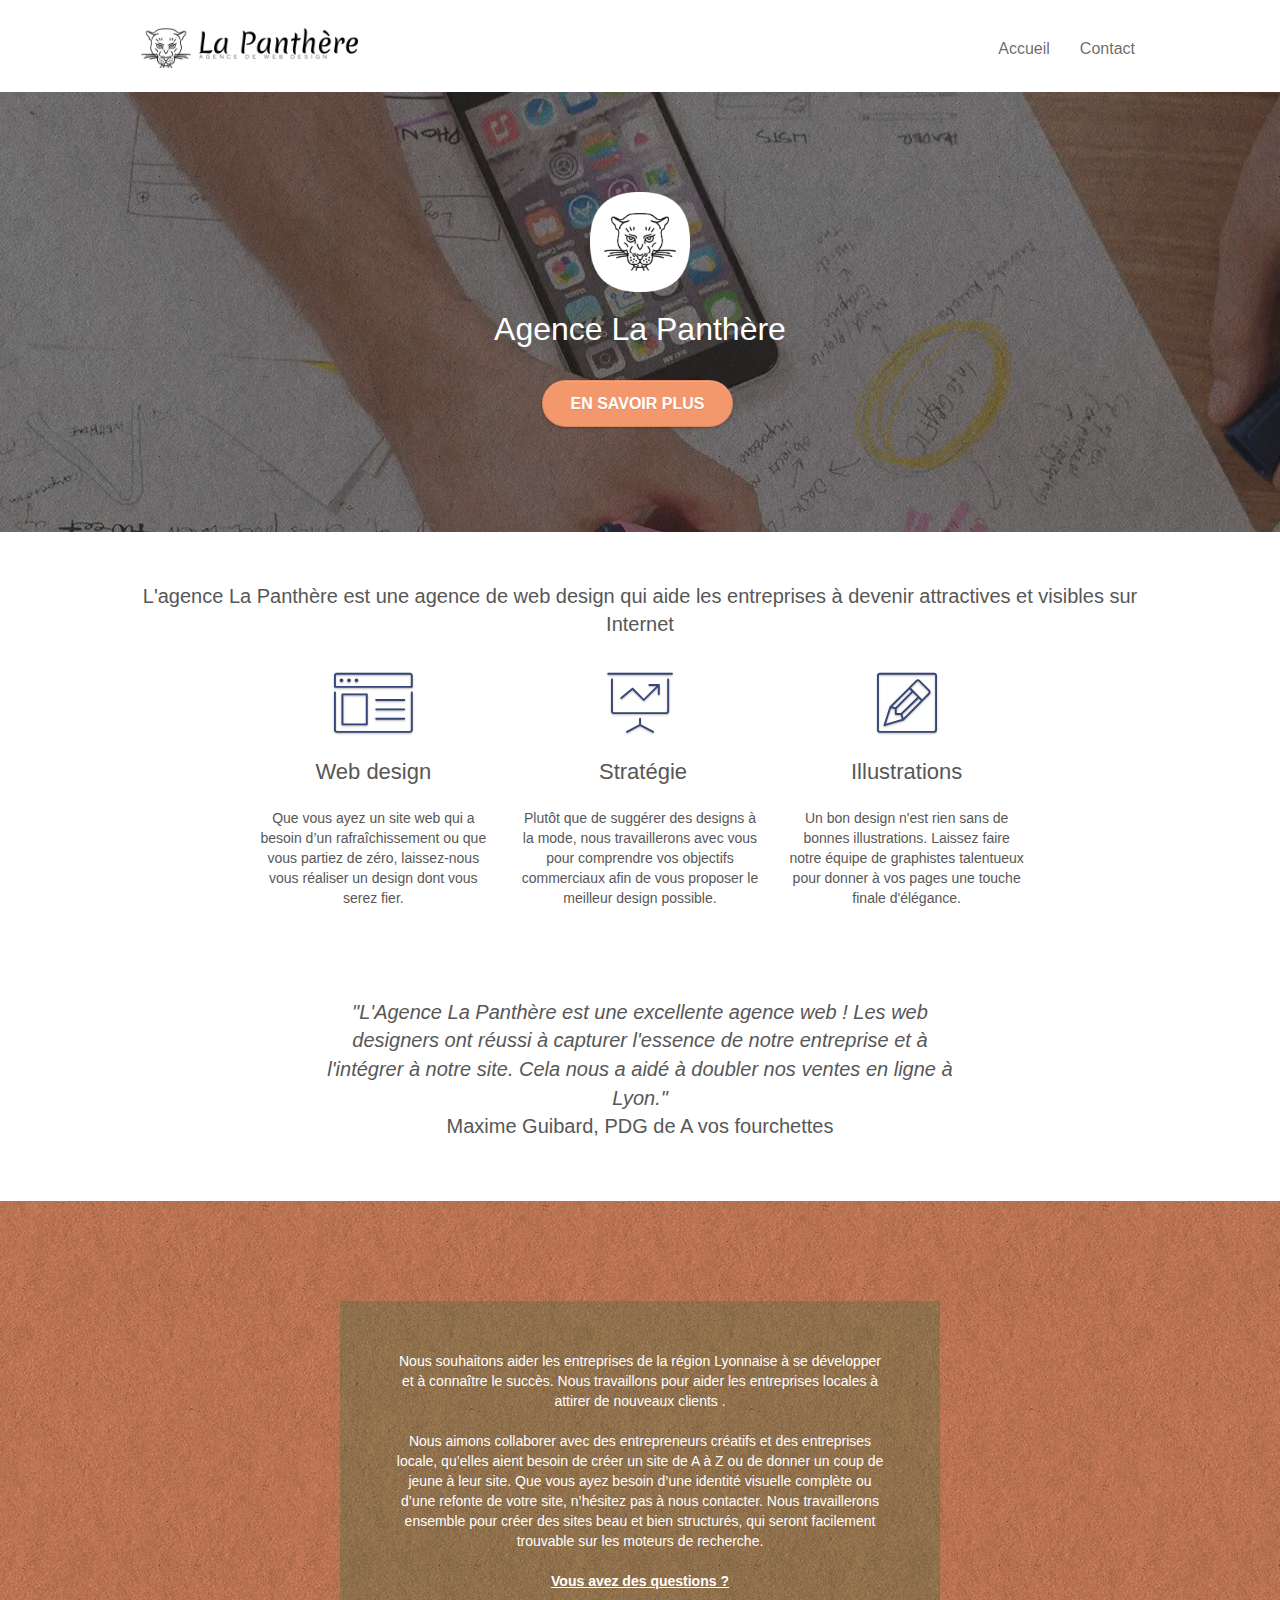
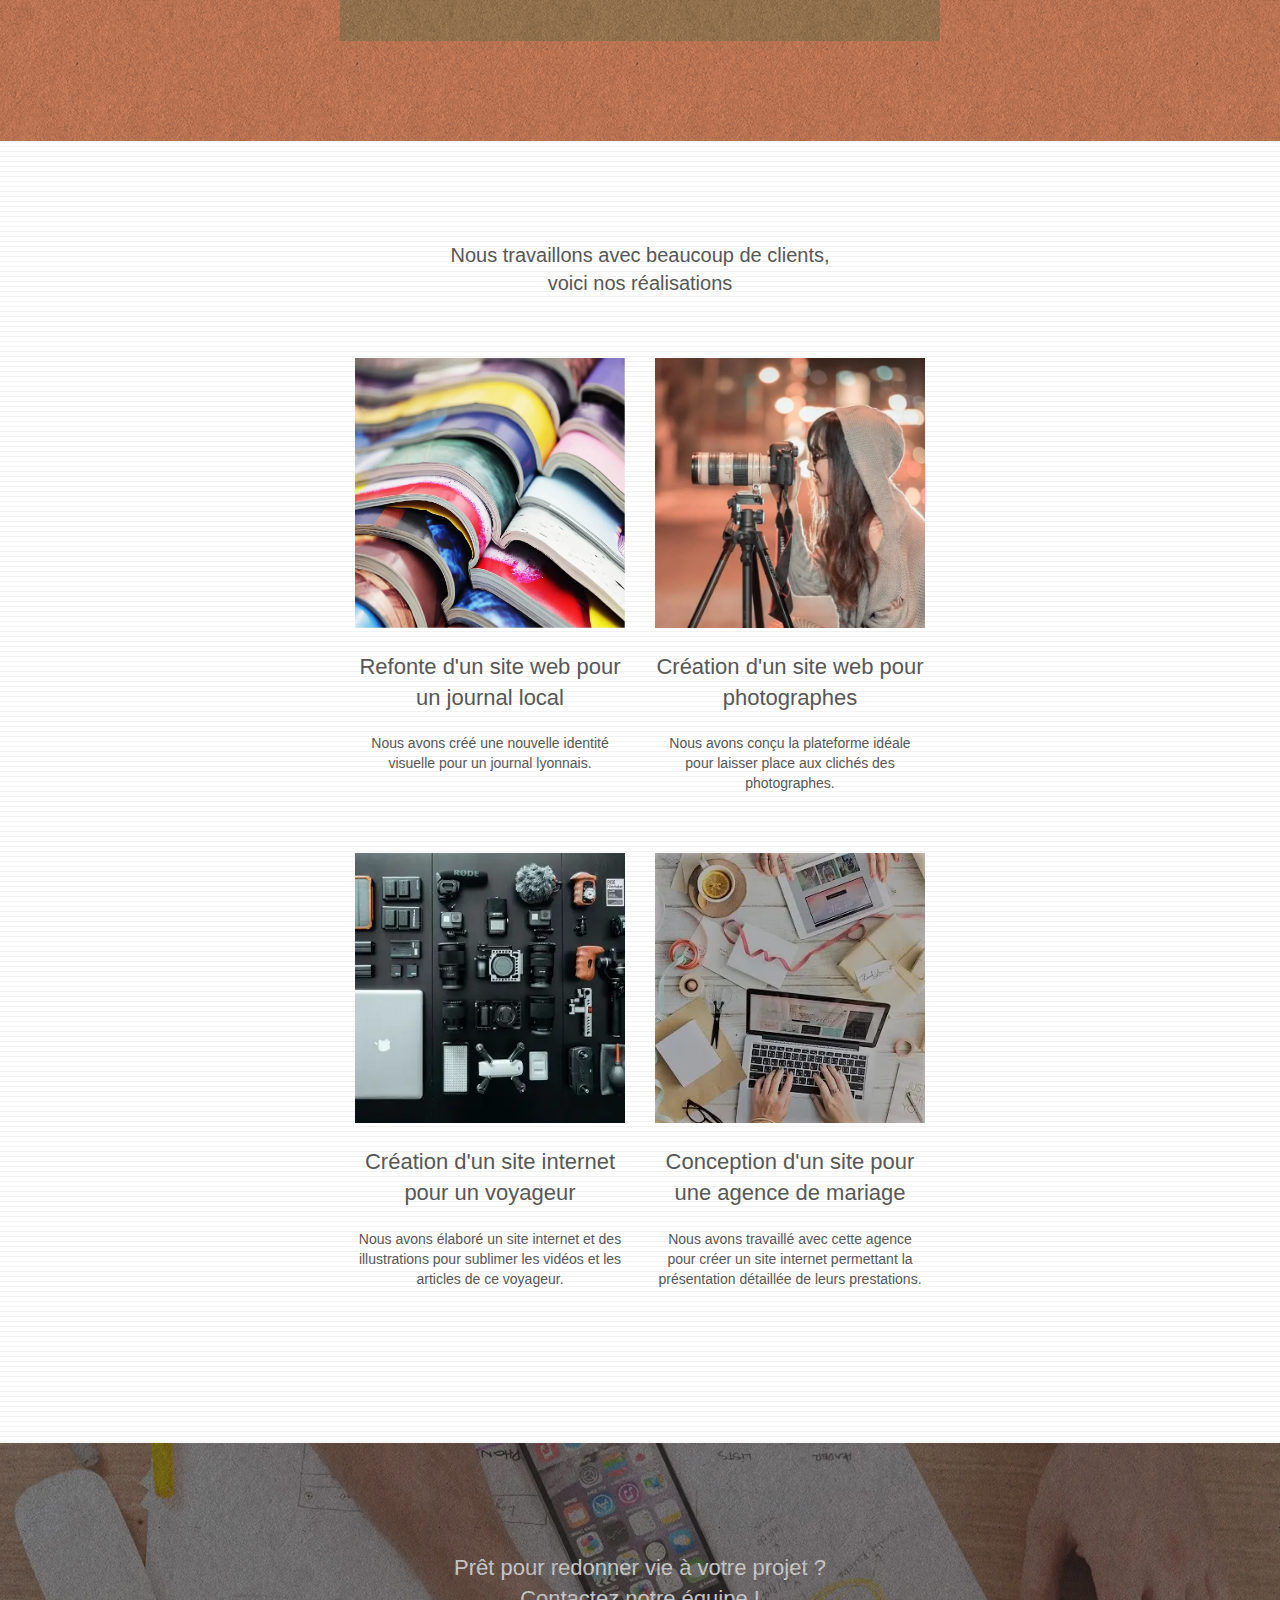
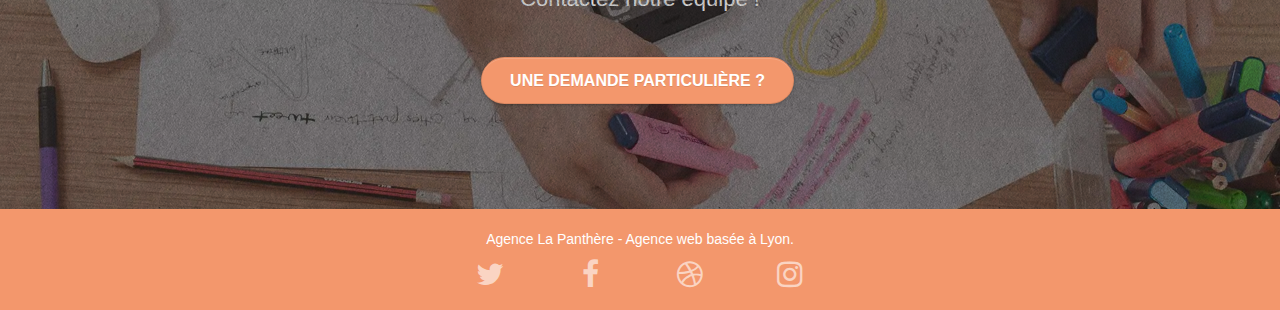
<file: index.html>
<!doctype html>
<html lang="fr">
<head>
    <meta charset="utf-8">
    <meta name="description" content="L'agence de web design La Panthère aide les entreprises à devenir attractives et visibles sur Internet">
    <meta name="viewport" content="width=device-width, initial-scale=1.0, viewport-fit=cover">
    <meta name="theme-color" content="#F3976C">
	<link rel="shortcut icon" type="image/webp" href="favicon.jpg">
    
	<link rel="stylesheet" type="text/css" href="./css/bootstrap.css">
	<link rel="stylesheet" type="text/css" href="style.css">
	<link rel="stylesheet" type="text/css" href="./css/font-awesome.css">
	<link rel="stylesheet" type="text/css" href="./css/et-line.css">
	
    
	<script src="./js/jquery-2.1.0.js"></script>
	<script src="./js/bootstrap.js"></script>
	<script src="./js/blocs.js"></script>
	<script src="./js/jquery.touchSwipe.js" defer></script>
	<script src="./js/gmaps.js"></script>

    <title>La Panthère | Agence web design</title>

    
<!-- Analytics -->
 
<!-- Analytics END -->
    
</head>
<body>
<!-- Principal conteneur -->
<div class="page-container">
    
<!-- bloc-0 -->
<div class="bloc bgc-white l-bloc " id="bloc-0">
	<div class="container bloc-sm">


		<nav class="navbar row">
			<div class="navbar-header">
				<a class="navbar-brand" href="index.html"><img src="img/agence-la-panthere-monochrome.webp" alt="logo agence la panthère" height="40" /></a>
				<button id="nav-toggle" type="button" class="ui-navbar-toggle navbar-toggle" data-toggle="collapse" data-target=".navbar-1">
					<span class="sr-only">Toggle navigation</span><span class="icon-bar"></span><span class="icon-bar"></span><span class="icon-bar"></span>
				</button>
			</div>
			<div class="collapse navbar-collapse navbar-1 special-dropdown-nav">
				<ul class="site-navigation nav navbar-nav">
					<li>
						<a href="index.html">Accueil</a>
					</li>
					<li>
					</li>
					<li>
						<a href="contact.html">Contact</a>
					</li>
				</ul>
			</div>
		</nav>
	</div>
</div>
<!-- bloc-0 END -->

<!-- bloc-1-presentation -->
<div class="bloc bgc-dark-slate-blue bg-banniere d-bloc bg-t-edge bloc-bg-texture texture-paper b-parallax" id="bloc-1-hero">
	<div class="container bloc-lg">
		<div class="row tight-width-whitespace">
			<div class="col-sm-12">
				<img src="img/logo.webp" class="center-block image-resize-mode" width="100" alt="logo la panthère" />
				<h1 class="text-center hero-bloc-text tc-white ">
					Agence La Panthère
				</h1>
				<div class="text-center">
					<a href="contact.html" class="btn btn-lg btn-clean btn-rd cta-hero btn-atomic-tangerine" id="cta-hero">En savoir plus</a>
				</div>
			</div>
		</div>
	</div>
</div>
<!-- bloc-1-presentation END -->

<!-- bloc-2-services -->
<div class="bloc bgc-white l-bloc" id="bloc-2-services">
	<div class="container bloc-md">
		<div class="row">
			<div class="col-sm-12 text-center">
				<p class="p-big">L'agence La Panthère est une agence de web design qui aide les entreprises à devenir attractives et visibles sur Internet</p>
			</div>
		</div>
		<div class="row voffset-lg med-width-whitespace">
			<div class="col-sm-4">
				<div class="text-center">
					<span class="et-icon-browser sm-shadow icon-dark-slate-blue icons icon-lg"></span>
				</div>
				<h2 class="mg-md text-center">
					Web design
				</h2>
				<p class="text-center ">
					Que vous ayez un site web qui a besoin d&rsquo;un rafraîchissement ou que vous partiez de zéro, laissez-nous vous réaliser un design dont vous serez fier.
				</p>
			</div>
			<div class="col-sm-4">
				<div class="text-center">
					<span class="et-icon-presentation sm-shadow icon-dark-slate-blue icons icon-lg"></span>
				</div>
				<h2 class="mg-md text-center">
					&nbsp;Stratégie
				</h2>
				<p class="text-center ">
					Plutôt que de suggérer des designs à la mode, nous travaillerons avec vous pour comprendre vos objectifs commerciaux afin de vous proposer le meilleur design possible.<br>
				</p>
			</div>
			<div class="col-sm-4">
				<div class="text-center">
					<span class="et-icon-edit sm-shadow icon-dark-slate-blue icons icon-lg"></span>
				</div>
				<h2 class="mg-md text-center">
					Illustrations
				</h2>
				<p class="text-center ">
					Un bon design n'est rien sans de bonnes illustrations. Laissez faire notre équipe de graphistes talentueux pour donner à vos pages une touche finale d'élégance.
				</p>
			</div>
		</div>
		<div class="row voffset-lg voffset">
			<div class="col-xs-12 col-md-8 col-md-offset-2 text-center">
				<p class="p-big"><i>"L'Agence La Panthère est une excellente agence web ! Les web designers ont réussi à capturer l'essence de notre entreprise et à l'intégrer à notre site. Cela nous a aidé à doubler nos ventes en ligne à Lyon."</i><br/>Maxime Guibard, PDG de A vos fourchettes</p>

			</div>
		</div>
	</div>
</div>
<!-- bloc-2-services END -->

<!-- bloc-3-what-i-do -->
<div class="bloc tc-white bgc-atomic-tangerine bg-presentation d-bloc bloc-bg-texture texture-paper b-parallax" id="bloc-3-what-i-do">
	<div class="container bloc-lg">
		<div class="row tight-width-whitespace black-background">
			<div class="col-sm-12">
				<p class="mg-md text-center tc-white">
					Nous souhaitons aider les entreprises de la région Lyonnaise à se développer et à connaître le succès. Nous travaillons pour aider les entreprises locales à attirer de nouveaux clients .<br>
				</p>
				<p class="text-center white">
					Nous aimons collaborer avec des entrepreneurs créatifs et des entreprises locale, qu’elles aient besoin de créer un site de A à Z ou de donner un coup de jeune à leur site. Que vous ayez besoin d’une identité visuelle complète ou d’une refonte de votre site, n’hésitez pas à nous contacter. Nous travaillerons ensemble pour créer des sites beau et bien structurés, qui seront facilement trouvable sur les moteurs de recherche. <br><br><a class="ltc-white bold-link" href="contact.html">Vous avez des questions ?</a><br>
				</p>
			</div>
		</div>
	</div>
</div>
<!-- bloc-3-what-i-do END -->

<!-- bloc-4-portfolio -->
<div class="bloc bgc-white bg-lines-h2-bg bg-repeat l-bloc" id="bloc-4-portfolio">
	<div class="container bloc-lg">
		<div class="row">
			<div class="col-sm-12 text-center">
				<p class="p-big">Nous travaillons avec beaucoup de clients,<br>voici nos réalisations</p>
			</div>
		</div>
		<div class="row tight-width-whitespace portfolio-row">
			<div class="col-sm-6">
				<a href="#" data-lightbox="img/1.jpg" data-gallery-id="gallery-1" data-caption="Refonte d'un site web pour un journal local" data-frame="snapshot-lb"><img src="img/1-2.webp" alt="refonte site web journal" class="img-responsive portfolio-thumb" /></a>
				<h2 class="mg-md text-center">
					Refonte d'un site web pour un journal local
				</h2>
				<p class="text-center">
					Nous avons créé une nouvelle identité visuelle pour un journal lyonnais.
				</p>
			</div>
			<div class="col-sm-6">
				<a href="#" data-lightbox="img/2.jpg" data-gallery-id="gallery-1" data-caption="Création d'un site web pour photographes" data-frame="snapshot-lb"><img src="img/2-2.webp" class="img-responsive portfolio-thumb" alt="Création d'un site web pour photographes" /></a>
				<h2 class="mg-md text-center">
					Création d'un site web pour photographes
				</h2>
				<p class="text-center">
					Nous avons conçu la plateforme idéale pour laisser place aux clichés des photographes.
				</p>
			</div>
		</div>
		<div class="row tight-width-whitespace portfolio-row">
			<div class="col-sm-6">
				<a href="#" data-lightbox="img/3.bmp" data-gallery-id="gallery-1" data-caption="Création d'un site internet pour un voyageur" data-frame="snapshot-lb"><img src="img/3.webp" class="img-responsive portfolio-thumb" alt="Création d'un site web pour voyageur"/></a>
				<h2 class="mg-md text-center">
					Création d'un site internet pour un voyageur
				</h2>
				<p class="text-center">
					Nous avons élaboré un site internet et des illustrations pour sublimer les vidéos et les articles de ce voyageur.
				</p>
			</div>
			<div class="col-sm-6">
				<a href="#" data-lightbox="img/4.bmp" data-gallery-id="gallery-1" data-caption="Conception d'un site pour une agence de mariage" data-frame="snapshot-lb"><img src="img/4.webp" class="img-responsive portfolio-thumb" alt="Création d'un site web pour agence de mariage" /></a>
				<h2 class="mg-md text-center">
					Conception d'un site pour une agence de mariage
				</h2>
				<p class="text-center">
					Nous avons travaillé avec cette agence pour créer un site internet permettant la présentation détaillée de leurs prestations.
				</p>
			</div>
		</div>
	</div>
</div>
<!-- bloc-4-portfolio END -->

<!-- bloc-5-cta -->
<div class="bloc bgc-dark-slate-blue bg-banniere d-bloc bloc-bg-texture texture-paper" id="bloc-5-cta">
	<div class="container bloc-lg">
		<div class="row">
			<h2 class="mg-md text-center tc-white">
				Prêt pour redonner vie à votre projet ?<br>Contactez notre équipe !
			</h2>
			<div class="col-sm-12 text-center">
				<a href="contact.html" class="btn btn-atomic-tangerine btn-clean btn-rd btn-lg cta-hero">Une demande particulière ?</a>
			</div>
		</div>
	</div>
</div>
<!-- bloc-5-cta END -->

<!-- Footer - bloc-8 -->
<div class="bloc bgc-atomic-tangerine d-bloc" id="bloc-8">
	<div class="container bloc-sm">
		<div class="row">
			<div class="col-sm-12">
				<p class="text-center white">
					Agence La Panthère - Agence web basée à Lyon.<br>
				</p>
				<div class="row row-no-gutters social">
					<div class="col-sm-3">
						<div class="text-center">
							<a class="social" href="https://twitter.com/?lang=fr"><span class="fa fa-twitter icon-md"></span></a>
						</div>
					</div>
					<div class="col-sm-3">
						<div class="text-center">
							<a class="social" href="https://fr-fr.facebook.com/"><span class="fa fa-facebook icon-md"></span></a>
						</div>
					</div>
					<div class="col-sm-3">
						<div class="text-center">
							<a class="social" href="https://dribbble.com/"><span class="fa fa-dribbble icon-md"></span></a>
						</div>
					</div>
					<div class="col-sm-3">
						<div class="text-center">
							<a class="social" href="https://www.instagram.com/?hl=fr"><span class="fa fa-instagram icon-md"></span></a>
						</div>
					</div>
				</div>
			</div>
		</div>
	</div>
</div>
<!-- Footer - bloc-8 END -->

</div>
<!-- Principal conteneur END -->
    

</body>
</html>
</file>
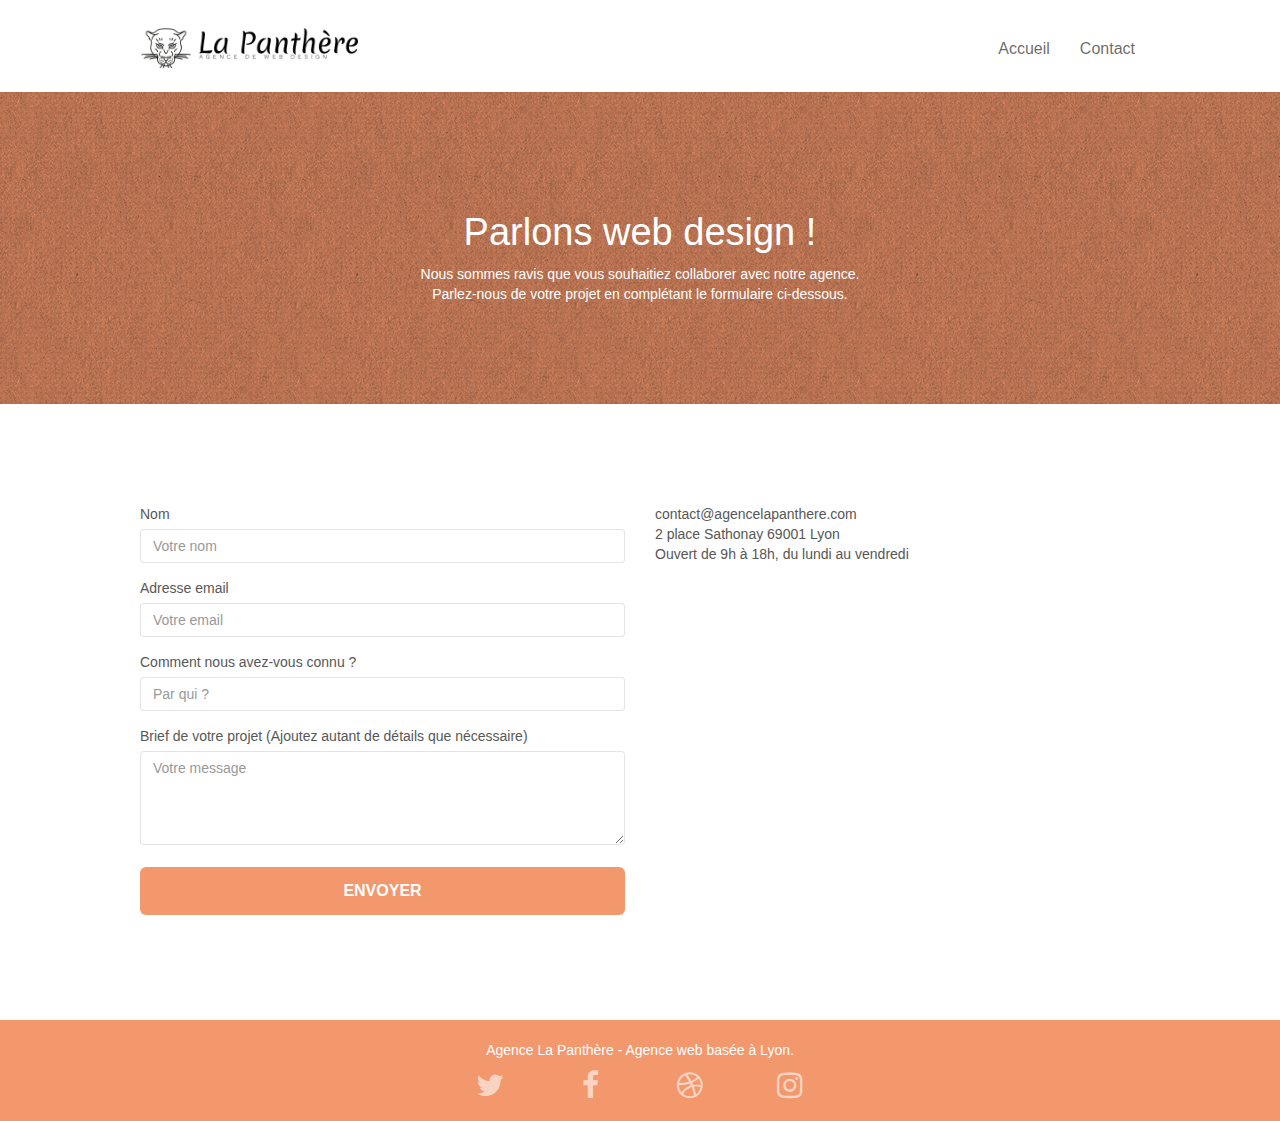
<file: contact.html>
<!doctype html>
<html lang="fr">
<head>
    <meta charset="utf-8">
    <meta name="description" content="Contactez l'agence de web design La Panthère et devenez plus visible dur Internet !">
    <meta name="viewport" content="width=device-width, initial-scale=1.0, viewport-fit=cover">
    <meta name="theme-color" content="#F3976C">
	<link rel="shortcut icon" type="image/webp" href="favicon.jpg">
    
	<link rel="stylesheet" type="text/css" href="./css/bootstrap.css">
	<link rel="stylesheet" type="text/css" href="style.css">
	<link rel="stylesheet" type="text/css" href="./css/font-awesome.css">
	<link rel="stylesheet" type="text/css" href="./css/et-line.css">
	
    
	<script src="./js/jquery-2.1.0.js"></script>
	<script src="./js/bootstrap.js"></script>
	<script src="./js/blocs.js"></script>
	<script src="./js/jqBootstrapValidation.js"></script>
	<script src="./js/formHandler.js"></script>
    <title>Contact | La Panthère</title>

    
<!-- Analytics -->
 
<!-- Analytics END -->
    
</head>
<body>
<!-- Principal conteneur -->
<div class="page-container">
    
<!-- bloc-0 -->
<div class="bloc bgc-white l-bloc " id="bloc-0">
	<div class="container bloc-sm">
		<nav class="navbar row">
			<div class="navbar-header">
				<a class="navbar-brand" href="index.html"><img src="img/agence-la-panthere-monochrome.webp" alt="logo la panthère" height="40" /></a>
				<button id="nav-toggle" type="button" class="ui-navbar-toggle navbar-toggle" data-toggle="collapse" data-target=".navbar-1">
					<span class="sr-only">Toggle navigation</span><span class="icon-bar"></span><span class="icon-bar"></span><span class="icon-bar"></span>
				</button>
			</div>
			<div class="collapse navbar-collapse navbar-1 special-dropdown-nav">
				<ul class="site-navigation nav navbar-nav">
					<li>
						<a href="index.html">Accueil</a>
					</li>
					<li>
						<a href="contact.html">Contact</a>
					</li>
				</ul>
			</div>
		</nav>
	</div>
</div>
<!-- bloc-0 END -->

<!-- bloc-6 -->
<div class="bloc bg-dots-bg bg-repeat bgc-atomic-tangerine d-bloc bloc-bg-texture texture-paper" id="bloc-6">
	<div class="container bloc-lg">
		<div class="row">
			<div class="col-sm-12">
				<h1 class="text-center hero-bloc-text tc-white">
					Parlons web design !
				</h1>
				<p class="text-center mg-lg tc-white tight-width-whitespace">
					Nous sommes ravis que vous souhaitiez collaborer avec notre agence.<br>
					Parlez-nous de votre projet en complétant le formulaire ci-dessous.
				</p>
			</div>
		</div>
	</div>
</div>
<!-- bloc-6 END -->

<!-- bloc-7 -->
<div class="bloc bgc-white l-bloc" id="bloc-7">
	<div class="container bloc-lg">
		<div class="row">
			<div class="col-sm-6">
				<form id="form_1" novalidate>
					<div class="form-group">
						<label for="name">
							Nom
						</label>
						<input id="name" name="name" class="form-control" placeholder="Votre nom" required aria-label="Votre nom"/>
					</div>
					<div class="form-group">
						<label for="email">
							Adresse email
						</label>
						<input id="email" name="email" class="form-control" type="email" placeholder="Votre email" required aria-label="Votre email"/>
					</div>
					<div class="form-group">
						<label for="renseignement">
							Comment nous avez-vous connu ?
						</label>
						<input id="renseignement" name="renseignement" class="form-control" type="text" placeholder="Par qui ?" required id="input_504" aria-label="par qui ?"/>
					</div>
					<div class="form-group">
						<label for="message">
							Brief de votre projet (Ajoutez autant de détails que nécessaire)<br>
						</label><textarea id="message" name="message" placeholder="Votre message" class="form-control" rows="4" cols="50" required aria-label="Votre message"></textarea>
					</div> 
					<button class="bloc-button btn btn-lg btn-block cta-hero btn-atomic-tangerine" type="submit" aria-label="Envoyer">
						Envoyer
					</button>
				</form>
			</div>
			<div class="col-sm-6">
				<p>
					contact@agencelapanthere.com<br>2 place Sathonay 69001 Lyon<br>Ouvert de 9h à 18h, du lundi au vendredi<br>
				</p>
			</div>
		</div>
	</div>
</div>
<!-- bloc-7 END -->

<!-- ScrollToTop Button -->
<a class="bloc-button btn btn-d scrollToTop" onclick="scrollToTarget('1')"><span class="fa fa-chevron-up"></span></a>
<!-- ScrollToTop Button END-->


<!-- Footer - bloc-8 -->
<div class="bloc bgc-atomic-tangerine d-bloc" id="bloc-8">
	<div class="container bloc-sm">
		<div class="row">
			<div class="col-sm-12">
				<p class="text-center white">
					Agence La Panthère - Agence web basée à Lyon.<br>
				</p>
				<div class="row row-no-gutters social">
					<div class="col-sm-3">
						<div class="text-center">
							<a class="social" href="https://twitter.com/?lang=fr"><span class="fa fa-twitter icon-md"></span></a>
						</div>
					</div>
					<div class="col-sm-3">
						<div class="text-center">
							<a class="social" href="https://fr-fr.facebook.com/"><span class="fa fa-facebook icon-md"></span></a>
						</div>
					</div>
					<div class="col-sm-3">
						<div class="text-center">
							<a class="social" href="https://dribbble.com/"><span class="fa fa-dribbble icon-md"></span></a>
						</div>
					</div>
					<div class="col-sm-3">
						<div class="text-center">
							<a class="social" href="https://www.instagram.com/?hl=fr"><span class="fa fa-instagram icon-md"></span></a>
						</div>
					</div>
				</div>
			</div>
		</div>
	</div>
</div>
<!-- Footer - bloc-8 END -->

</div>
<!-- Principal conteneur END -->
    

</body>
</html>
</file>
<file: style.css>
body {
    margin: 0;
    padding: 0;
    background: #FFF;
    overflow-x: hidden;
    -webkit-font-smoothing: antialiased;
    -moz-osx-font-smoothing: grayscale;
}

a,
button {
    transition: all .3s ease-in-out;
    outline: none!important;
}

a:hover {
    text-decoration: none;
    cursor: pointer;
}

#page-loading-blocs-notifaction {
    position: fixed;
    top: 0;
    bottom: 0;
    width: 100%;
    z-index: 100000;
    background: #FFFFFF url("img/pageload-spinner.gif") no-repeat center center;
}

.bloc {
    width: 100%;
    clear: both;
    background: 50% 50% no-repeat;
    padding: 0 50px;
    -webkit-background-size: cover;
    -moz-background-size: cover;
    -o-background-size: cover;
    background-size: cover;
    position: relative;
}

.bloc .container {
    padding-left: 0;
    padding-right: 0;
}

.bloc-lg {
    padding: 100px 50px;
}

.bloc-md {
    padding: 50px;
}

.bloc-sm {
    padding: 20px 50px;
}


.p-big {font-size: 20px;}

.bg-center,
.bg-l-edge,
.bg-r-edge,
.bg-t-edge,
.bg-b-edge,
.bg-tl-edge,
.bg-bl-edge,
.bg-tr-edge,
.bg-br-edge,
.bg-repeat {
    -webkit-background-size: auto!important;
    -moz-background-size: auto!important;
    -o-background-size: auto!important;
    background-size: auto!important;
}

.bg-repeat {
    background: repeat;
}

.bg-t-edge {
    background: top no-repeat;
}

.bloc-bg-texture::before {
    content: "";
    background-size: 2px 2px;
    position: absolute;
    top: 0;
    bottom: 0;
    left: 0;
    right: 0;
}

.texture-paper::before {
    background: url("img/texture-paper.webp");
    background-size: 280px 280px;
}

.b-parallax {
    background-attachment: fixed;
}

.d-bloc {
    color: rgba(255, 255, 255, .7);
}

.d-bloc button:hover {
    color: rgba(255, 255, 255, .9);
}

.d-bloc .icon-round,
.d-bloc .icon-square,
.d-bloc .icon-rounded,
.d-bloc .icon-semi-rounded-a,
.d-bloc .icon-semi-rounded-b {
    border-color: rgba(255, 255, 255, .9);
}

.d-bloc .divider-h span {
    border-color: rgba(255, 255, 255, .2);
}

.d-bloc .a-btn,
.d-bloc .navbar a,
.d-bloc .navbar-brand,
.d-bloc a .icon-sm,
.d-bloc a .icon-md,
.d-bloc a .icon-lg,
.d-bloc a .icon-xl,
.d-bloc h1 a,
.d-bloc h2 a,
.d-bloc h3 a,
.d-bloc h4 a,
.d-bloc h5 a,
.d-bloc h6 a,
.d-bloc p a {
    color: rgba(255, 255, 255, .6);
}

.d-bloc .a-btn:hover,
.d-bloc .navbar a:hover,
.d-bloc .navbar-brand:hover,
.d-bloc a:hover .icon-sm,
.d-bloc a:hover .icon-md,
.d-bloc a:hover .icon-lg,
.d-bloc a:hover .icon-xl,
.d-bloc h1 a:hover,
.d-bloc h2 a:hover,
.d-bloc h3 a:hover,
.d-bloc h4 a:hover,
.d-bloc h5 a:hover,
.d-bloc h6 a:hover,
.d-bloc p a:hover {
    color: rgba(255, 255, 255, 1);
}

.d-bloc .navbar-toggle .icon-bar {
    background: rgba(255, 255, 255, 1);
}

.d-bloc .btn-wire,
.d-bloc .btn-wire:hover {
    color: rgba(255, 255, 255, 1);
    border-color: rgba(255, 255, 255, 1);
}

.d-bloc .panel {
    color: rgba(0, 0, 0, .5);
}

.d-bloc .panel button:hover {
    color: rgba(0, 0, 0, .7);
}

.d-bloc .panel icon {
    border-color: rgba(0, 0, 0, .7);
}

.d-bloc .panel .divider-h span {
    border-color: rgba(0, 0, 0, .1);
}

.d-bloc .panel .a-btn {
    color: rgba(0, 0, 0, .6);
}

.d-bloc .panel .a-btn:hover {
    color: rgba(0, 0, 0, 1);
}

.d-bloc .panel .btn-wire,
.d-bloc .panel .btn-wire:hover {
    color: rgba(0, 0, 0, .7);
    border-color: rgba(0, 0, 0, .3);
}

.d-bloc .panel,
.l-bloc {
    color: rgba(0, 0, 0, .5);
}

.d-bloc .panel button:hover,
.l-bloc button:hover {
    color: rgba(0, 0, 0, .7);
}

.l-bloc .icon-round,
.l-bloc .icon-square,
.l-bloc .icon-rounded,
.l-bloc .icon-semi-rounded-a,
.l-bloc .icon-semi-rounded-b {
    border-color: rgba(0, 0, 0, .7);
}

.d-bloc .panel .divider-h span,
.l-bloc .divider-h span {
    border-color: rgba(0, 0, 0, .1);
}

.d-bloc .panel .a-btn,
.l-bloc .a-btn,
.l-bloc .navbar a,
.l-bloc .navbar-brand,
.l-bloc a .icon-sm,
.l-bloc a .icon-md,
.l-bloc a .icon-lg,
.l-bloc a .icon-xl,
.l-bloc h1 a,
.l-bloc h2 a,
.l-bloc h3 a,
.l-bloc h4 a,
.l-bloc h5 a,
.l-bloc h6 a,
.l-bloc p a {
    color: rgba(0, 0, 0, .6);
}

.d-bloc .panel .a-btn:hover,
.l-bloc .a-btn:hover,
.l-bloc .navbar a:hover,
.l-bloc .navbar-brand:hover,
.l-bloc a:hover .icon-sm,
.l-bloc a:hover .icon-md,
.l-bloc a:hover .icon-lg,
.l-bloc a:hover .icon-xl,
.l-bloc h1 a:hover,
.l-bloc h2 a:hover,
.l-bloc h3 a:hover,
.l-bloc h4 a:hover,
.l-bloc h5 a:hover,
.l-bloc h6 a:hover,
.l-bloc p a:hover {
    color: rgba(0, 0, 0, 1);
}

.l-bloc .navbar-toggle .icon-bar {
    color: rgba(0, 0, 0, .6);
}

.d-bloc .panel .btn-wire,
.d-bloc .panel .btn-wire:hover,
.l-bloc .btn-wire,
.l-bloc .btn-wire:hover {
    color: rgba(0, 0, 0, .7);
    border-color: rgba(0, 0, 0, .3);
}

.voffset {
    margin-top: 30px;
}

.voffset-lg {
    margin-top: 80px;
}

.row-no-gutters {
    margin-right: 0;
    margin-left: 0;
}

.row.row-no-gutters > [class^="col-"],
.row.row-no-gutters > [class*=" col-"] {
    padding-right: 0;
    padding-left: 0;
}

#bloc-1-hero h1 {
    font-size: 32px;
}

.navbar {
    margin-bottom: 0;
    z-index: 1;
}

.navbar-brand {
    height: auto;
    padding: 3px 15px;
    font-size: 25px;
    font-weight: normal;
    font-weight: 600;
    line-height: 44px;
}

.navbar-brand img {
    max-height: 200px;
    margin: 0 5px 0 0;
    display: inline;
}

.navbar-brand img[src$=svg] {
    min-width: 100px;
}

.nav-center .navbar-brand img {
    margin: 0;
}

.navbar .nav {
    padding-top: 2px;
    margin-right: -16px;
    float: right;
    z-index: 1;
}

.nav > li {
    float: left;
    margin-top: 4px;
    font-size: 16px;
}

.navbar-nav .open .dropdown-menu > li > a {
    text-align: inherit;
}

.nav > li a:hover,
.nav > li a:focus {
    background: transparent;
}

.navbar-toggle {
    margin: 10px 10px 0 0;
    border: 0px;
}

.navbar-toggle:hover {
    background: transparent!important;
}

.navbar-toggle .icon-bar {
    background-color: rgba(0, 0, 0, .5);
    width: 26px;
}

.nav-invert .navbar .nav {
    float: left;
}

.nav-invert .navbar-header,
.nav-invert .navbar-brand {
    float: right;
    position: relative;
    z-index: 2;
}

@media (min-width: 768px) {
    .site-navigation {
        position: absolute;
        top: 50%;
        right: 20px;
        transform: translate(0, -50%);
        -webkit-transform: translateY(-50%);
    }
    .nav > li .dropdown-menu a,
    .nav > li .dropdown-menu a:hover {
        color: #484848;
    }
    .nav-invert .site-navigation {
        left: 0;
        right: 0;
    }
    .nav-center {
        text-align: center;
    }
    .nav-center .navbar-header {
        width: 100%;
    }
    .nav-center .navbar-header,
    .nav-center .navbar-brand,
    .nav-center .nav > li {
        float: none;
        display: inline-block;
    }
    .nav-center .site-navigation {
        position: relative;
        width: 100%;
        right: 0;
        margin-right: 0px;
        margin-top: 20px;
    }
    .nav-center.mini-nav .navbar-toggle {
        float: none;
        margin: 10px auto 0;
    }
}

.nav > li > .dropdown a {
    background: none!important;
    display: block;
    padding: 14px 15px;
}

nav .caret {
    margin: 0 5px;
}

.dropdown-menu .dropdown-menu {
    top: -8px;
    left: 100%;
}

.dropdown-menu .dropmenu-flow-right {
    top: 100%;
    left: 0;
    margin-left: -1px;
    border-top-left-radius: 0;
    border-top-right-radius: 0;
}

.dropdown-menu .dropdown span {
    border: 4px solid black;
    border-top-color: transparent;
    border-right-color: transparent;
    border-bottom-color: transparent;
    margin: 6px -5px 0 0!important;
    float: right;
}

.mg-md {
    margin-top: 10px;
    margin-bottom: 20px;
}

.mg-lg {
    margin-top: 10px;
    margin-bottom: 40px;
}

.btn {
    margin: 0 5px 5px 0;
}

.btn.pull-right {
    margin: 0 0 5px 5px;
}

.btn-d,
.btn-d:hover,
.btn-d:focus {
    color: #FFF;
    background: rgba(0, 0, 0, .3);
}

button {
    outline: none!important;
}

.btn-rd {
    border-radius: 40px;
}

.btn-clean {
    border: 1px solid rgba(0, 0, 0, .08);
    border-bottom-color: rgba(0, 0, 0, .1);
    text-shadow: 0 1px 0 rgba(0, 0, 1, .1);
    box-shadow: 0 1px 3px rgba(0, 0, 1, .25), inset 0 1px 0 0 rgba(255, 255, 255, .15);
}

.icon-md {
    font-size: 30px!important;
}

.icon-lg {
    font-size: 60px!important;
}

.sm-shadow {
    text-shadow: 0 1px 2px rgba(0, 0, 0, .3);
}

.panel-sq,
.panel-sq .panel-heading,
.panel-sq .panel-footer {
    border-radius: 0;
}

.panel-rd {
    border-radius: 30px;
}

.panel-rd .panel-heading {
    border-radius: 29px 29px 0 0;
}

.panel-rd .panel-footer {
    border-radius: 0 0 29px 29px;
}

.form-control {
    border-color: rgba(0, 0, 0, .1);
    box-shadow: none;
}

.scrollToTop {
    width: 40px;
    height: 40px;
    position: fixed;
    bottom: 20px;
    right: 20px;
    opacity: 0;
    z-index: 500;
    transition: all .3s ease-in-out;
}

.scrollToTop span {
    margin-top: 6px;
}

.showScrollTop {
    font-size: 14px;
    opacity: 1;
}

a[data-lightbox] {
    position: relative;
    display: block;
    text-align: center;
}

a[data-lightbox]:hover::before {
    content: "+";
    font-family: "HelveticaNeue-Light", "Helvetica Neue Light", "Helvetica Neue", Helvetica, Arial;
    font-size: 32px;
    width: 50px;
    height: 50px;
    margin-left: -25px;
    border-radius: 50%;
    background: rgba(0, 0, 0, .6);
    color: #FFF;
    font-weight: 100;
    z-index: 1;
    position: absolute;
    top: 50%;
    transform: translateY(-50%);
    -webkit-transform: translateY(-50%);
}

a[data-lightbox]:hover img {
    opacity: 0.6;
    -webkit-animation-fill-mode: none;
    animation-fill-mode: none;
}

#lightbox-modal {
    display: flex;
    align-items: center;
}

#lightbox-modal .modal-dialog {
    width: 90%;
    max-width: 900px;
    margin: 0 auto 0;
}

#lightbox-modal .modal-dialog img {
    max-height: 90vh;
    margin: 0 auto;
}

.lightbox-caption {
    padding: 20px;
    color: #FFF;
    background: rgba(0, 0, 0, .5);
    position: absolute;
    left: 15px;
    right: 15px;
    bottom: 5px;
}

.close-lightbox {
    color: #FFF;
    font-size: 30px;
    position: absolute;
    top: 20px;
    right: 20px;
    z-index: 20;
    background: rgba(0, 0, 0, .5);
    border: none;
    line-height: 30px;
    padding: 0 9px 5px;
    opacity: 0.3;
}

.close-lightbox:hover,
.next-lightbox:hover,
.prev-lightbox:hover {
    opacity: 1.0;
    color: #FFF;
}

.next-lightbox,
.prev-lightbox {
    font-size: 20px;
    color: rgba(255, 255, 255, .9);
    background: rgba(0, 0, 0, .5);
    transition: all .2s ease-in-out;
    position: absolute;
    top: 45%;
    z-index: 1;
    opacity: 0.4;
}

.next-lightbox {
    padding: 6px 8px 1px 13px;
    right: 25px;
}

.prev-lightbox {
    padding: 6px 13px 1px 10px;
    left: 25px;
}

.snapshot-lb .modal-body {
    padding-bottom: 45px;
}

.snapshot-lb .lightbox-caption {
    padding: 0;
    color: rgba(0, 0, 0, .5);
    background: none;
}

h1,
h2,
h3,
h4,
h5,
h6,
p,
label,
.btn
{
    font-family: "helvetica";
    font-weight: 400;
    color: #575757!important;
}

a {
    color: #fff;
}

.container {
    max-width: 1000px;
}

.hero-bloc-text {
    font-size: 38px;
}

.hero-bloc-text-sub {
    font-size: 36px;
}

.statement-bloc-text {
    line-height: 26px;
    font-style: italic;
    font-size: 20px;
    text-align: center;
    font-weight: lighter;
    max-width: 520px;
    margin: auto auto auto auto;
}

p {
    font-size: 14px;
}

.tight-width-whitespace {
    max-width: 600px;
    margin: auto auto auto auto;
}

.h1 {
    font-size: 20px;
    font-family: "Open Sans";
}

.cta-hero {
    margin-top: 22px;
    color: #FFFFFF!important;
    text-transform: uppercase;
    padding: 12px 28px 12px 28px;
    font-size: 16px;
    font-weight: 700;
}

.social {
    max-width: 400px;
    margin: auto auto auto auto;
}

h2 {
    font-size: 22px;
    line-height: 1.4em;
}

h3 {
    font-size: 15px;
    text-transform: uppercase;
    font-weight: 700;
    color: #333333!important;
}

.med-width-whitespace {
    max-width: 800px;
    margin: auto auto auto auto;
    box-shadow: 0px 0px 0px #000000;
}

h1 {
    color: #333333!important;
}

h4 {
    color: #333333!important;
}

.icons {
    margin-bottom: 14px;
    margin-top: 24px;
}

.white {
    color: #FFFFFF!important;
}

.portfolio-thumb {
    margin-bottom: 24px;
}

.portfolio-row {
    margin-bottom: 44px;
    margin-top: 50px;
}

.avatar {
    box-shadow: 0px 4px 9px rgba(0, 0, 0, 0.3);
}

.black-background {
    background-color: rgba(165, 147, 99, 0.7);
    padding: 40px 40px 40px 40px;
}

.bold-link {
    font-weight: 900;
    text-decoration: underline!important;
}

.bgc-white {
    background-color: #FFFFFF;
}

.bgc-dark-slate-blue {
    background-color: #364577;
}

.bgc-atomic-tangerine {
    background-color: #F3976C;
}

.tc-white {
    color: #fff !important;
}

.btn-atomic-tangerine {
    background: #F3976C;
    color: #FFFFFF!important;
}

.btn-atomic-tangerine:hover {
    background: #c27956!important;
    color: #FFFFFF!important;
}

.ltc-white {
    color: #FFFFFF!important;
}

.ltc-white:hover {
    color: #cccccc!important;
}

.ltc-atomic-tangerine {
    color: #F3976C!important;
}

.ltc-atomic-tangerine:hover {
    color: #c27956!important;
}

.icon-dark-slate-blue {
    color: #364577!important;
    border-color: #364577!important;
}

.bg-dots-bg {
    background-image: url("img/dots-bg.webp");
}

.bg-lines-h2-bg {
    background-image: url("img/lines-h2-bg.webp");
}

.bg-banniere {
    background-image: url("img/agence-la-panthere.webp");
}

.bg-presentation {
    background-image: url("img/image-de-presentation.webp");
}

@media (max-width: 1024px) {
    .bloc {
        padding-left: 20px;
        padding-right: 20px;
    }
    .bloc.full-width-bloc,
    .bloc-tile-2.full-width-bloc .container,
    .bloc-tile-3.full-width-bloc .container,
    .bloc-tile-4.full-width-bloc .container {
        padding-left: 0;
        padding-right: 0;
    }
}

@media (max-width: 992px) and (min-width: 768px) {
    .navbar .nav {
        max-width: 80%
    }
    .nav-center.navbar .nav {
        max-width: 100%
    }
}

@media only screen and (min-width: 768px) and (max-width: 1024px) and (orientation: landscape) {
    .b-parallax {
        background-attachment: scroll;
    }
}

@media only screen and (min-width: 1024px) and (max-width: 1366px) and (-webkit-min-device-pixel-ratio: 1.5) {
    .b-parallax {
        background-attachment: scroll;
    }
}

@media (max-width: 991px) {
    .container {
        width: 100%;
    }
    .b-parallax {
        background-attachment: scroll;
    }
    .page-container,
    #hero-bloc {
        overflow-x: hidden;
        position: relative;
    }
    .bloc {
        padding-left: 2%;
        padding-right: 2%;
    }
    .bloc-group,
    .bloc-group .bloc {
        display: block;
        width: 100%;
    }
    .bloc-fill-screen .fill-bloc-top-edge,
    .bloc-fill-screen .fill-bloc-bottom-edge {
        padding: 0 20px;
        padding-left: 2%;
        padding-right: 2%;
    }
}

@media (max-width: 767px) {
    .page-container {
        overflow-x: hidden;
        position: relative;
    }
    h1,
    h2,
    h3,
    h4,
    h5,
    h6,
    p,
    #disqus_thread {
        padding-left: 10px!important;
        padding-right: 10px!important;
    }
    .b-parallax {
        background-attachment: scroll;
    }
    .navbar .nav {
        padding-top: 0;
        border-top: 1px solid rgba(0, 0, 0, .2);
        float: none!important;
    }
    .navbar.row {
        margin-left: 0;
        margin-right: 0;
    }
    .site-navigation {
        position: inherit;
        transform: none;
        -webkit-transform: none;
        -ms-transform: none;
    }
    .nav > li {
        margin-top: 0;
        border-bottom: 1px solid rgba(0, 0, 0, .1);
        background: rgba(0, 0, 0, .05);
        text-align: left;
        padding-left: 15px;
        width: 100%;
    }
    .nav > li:hover {
        background: rgba(0, 0, 0, .08);
    }
    .dropdown .dropdown a .caret {
        float: none;
        margin: 5px 0 0 10px!important;
        border: 4px solid black;
        border-bottom-color: transparent;
        border-right-color: transparent;
        border-left-color: transparent;
    }
    #hero-bloc .navbar .nav {
        background: rgba(0, 0, 0, .8);
    }
    #hero-bloc .navbar .nav a {
        color: rgba(255, 255, 255, .6);
    }
    .hero {
        padding: 50px 0;
    }
    .hero-nav {
        left: -1px;
        right: -1px;
    }
    .navbar-collapse {
        padding: 0;
        overflow-x: hidden;
        -webkit-box-shadow: none;
        box-shadow: none;
    }
    .navbar-brand img {
        max-height: 40px;
        width: auto;
    }
    .nav-invert .navbar-header {
        float: none;
        width: 100%;
    }
    .nav-invert .navbar-toggle {
        float: left;
        margin-left: 10px;
    }
    .bloc {
        padding-left: 0;
        padding-right: 0;
    }
    .bloc-xxl,
    .bloc-xl,
    .bloc-lg {
        padding: 40px 0;
    }
    .bloc-sm,
    .bloc-md {
        padding-left: 0;
        padding-right: 0;
    }
    .bloc-tile-2 .container,
    .bloc-tile-3 .container,
    .bloc-tile-4 .container,
    .bloc-fill-screen .fill-bloc-top-edge,
    .bloc-fill-screen .fill-bloc-bottom-edge {
        padding-left: 0;
        padding-right: 0;
    }
    .a-block {
        padding: 0 10px;
    }
    .btn-dwn {
        display: none;
    }
    .voffset {
        margin-top: 5px;
    }
    .voffset-md {
        margin-top: 20px;
    }
    .voffset-lg {
        margin-top: 30px;
    }
    form {
        padding: 5px;
    }
    .close-lightbox {
        display: inline-block;
    }
    .blocsapp-device-iphone5 {
        background-size: 216px 425px;
        padding-top: 60px;
        width: 216px;
        height: 425px;
    }
    .blocsapp-device-iphone5 img {
        width: 180px;
        height: 320px;
    }
}

@media (max-width: 400px) {
    .bloc {
        padding-left: 0;
        padding-right: 0;
    }
}

@media (max-width: 767px) {
    .bloc-mob-center-text {
        text-align: center;
    }
}
</file>
<file: css/et-line.css>
@font-face {
    font-family: et-line;
    src: url(../fonts/et-line.eot);
    src: url(../fonts/et-line.eot?#iefix) format('embedded-opentype'), url(../fonts/et-line.woff) format('woff'), url(../fonts/et-line.ttf) format('truetype'), url(../fonts/et-line.svg#et-line) format('svg');
    font-weight: 400;
    font-style: normal
}

.et-icon-adjustments,
.et-icon-alarmclock,
.et-icon-anchor,
.et-icon-aperture,
.et-icon-attachment,
.et-icon-bargraph,
.et-icon-basket,
.et-icon-beaker,
.et-icon-bike,
.et-icon-book-open,
.et-icon-briefcase,
.et-icon-browser,
.et-icon-calendar,
.et-icon-camera,
.et-icon-caution,
.et-icon-chat,
.et-icon-circle-compass,
.et-icon-clipboard,
.et-icon-clock,
.et-icon-cloud,
.et-icon-compass,
.et-icon-desktop,
.et-icon-dial,
.et-icon-document,
.et-icon-documents,
.et-icon-download,
.et-icon-dribbble,
.et-icon-edit,
.et-icon-envelope,
.et-icon-expand,
.et-icon-facebook,
.et-icon-flag,
.et-icon-focus,
.et-icon-gears,
.et-icon-genius,
.et-icon-gift,
.et-icon-global,
.et-icon-globe,
.et-icon-googleplus,
.et-icon-grid,
.et-icon-happy,
.et-icon-hazardous,
.et-icon-heart,
.et-icon-hotairballoon,
.et-icon-hourglass,
.et-icon-key,
.et-icon-laptop,
.et-icon-layers,
.et-icon-lifesaver,
.et-icon-lightbulb,
.et-icon-linegraph,
.et-icon-linkedin,
.et-icon-lock,
.et-icon-magnifying-glass,
.et-icon-map,
.et-icon-map-pin,
.et-icon-megaphone,
.et-icon-mic,
.et-icon-mobile,
.et-icon-newspaper,
.et-icon-notebook,
.et-icon-paintbrush,
.et-icon-paperclip,
.et-icon-pencil,
.et-icon-phone,
.et-icon-picture,
.et-icon-pictures,
.et-icon-piechart,
.et-icon-presentation,
.et-icon-pricetags,
.et-icon-printer,
.et-icon-profile-female,
.et-icon-profile-male,
.et-icon-puzzle,
.et-icon-quote,
.et-icon-recycle,
.et-icon-refresh,
.et-icon-ribbon,
.et-icon-rss,
.et-icon-sad,
.et-icon-scissors,
.et-icon-scope,
.et-icon-search,
.et-icon-shield,
.et-icon-speedometer,
.et-icon-strategy,
.et-icon-streetsign,
.et-icon-tablet,
.et-icon-target,
.et-icon-telescope,
.et-icon-toolbox,
.et-icon-tools,
.et-icon-tools-2,
.et-icon-trophy,
.et-icon-tumblr,
.et-icon-twitter,
.et-icon-upload,
.et-icon-video,
.et-icon-wallet,
.et-icon-wine {
    font-family: et-line;
    speak: none;
    font-style: normal;
    font-weight: 400;
    font-variant: normal;
    text-transform: none;
    line-height: 1;
    -webkit-font-smoothing: antialiased;
    -moz-osx-font-smoothing: grayscale;
    display: inline-block
}

.et-icon-mobile:before {
    content: "\e000"
}

.et-icon-laptop:before {
    content: "\e001"
}

.et-icon-desktop:before {
    content: "\e002"
}

.et-icon-tablet:before {
    content: "\e003"
}

.et-icon-phone:before {
    content: "\e004"
}

.et-icon-document:before {
    content: "\e005"
}

.et-icon-documents:before {
    content: "\e006"
}

.et-icon-search:before {
    content: "\e007"
}

.et-icon-clipboard:before {
    content: "\e008"
}

.et-icon-newspaper:before {
    content: "\e009"
}

.et-icon-notebook:before {
    content: "\e00a"
}

.et-icon-book-open:before {
    content: "\e00b"
}

.et-icon-browser:before {
    content: "\e00c"
}

.et-icon-calendar:before {
    content: "\e00d"
}

.et-icon-presentation:before {
    content: "\e00e"
}

.et-icon-picture:before {
    content: "\e00f"
}

.et-icon-pictures:before {
    content: "\e010"
}

.et-icon-video:before {
    content: "\e011"
}

.et-icon-camera:before {
    content: "\e012"
}

.et-icon-printer:before {
    content: "\e013"
}

.et-icon-toolbox:before {
    content: "\e014"
}

.et-icon-briefcase:before {
    content: "\e015"
}

.et-icon-wallet:before {
    content: "\e016"
}

.et-icon-gift:before {
    content: "\e017"
}

.et-icon-bargraph:before {
    content: "\e018"
}

.et-icon-grid:before {
    content: "\e019"
}

.et-icon-expand:before {
    content: "\e01a"
}

.et-icon-focus:before {
    content: "\e01b"
}

.et-icon-edit:before {
    content: "\e01c"
}

.et-icon-adjustments:before {
    content: "\e01d"
}

.et-icon-ribbon:before {
    content: "\e01e"
}

.et-icon-hourglass:before {
    content: "\e01f"
}

.et-icon-lock:before {
    content: "\e020"
}

.et-icon-megaphone:before {
    content: "\e021"
}

.et-icon-shield:before {
    content: "\e022"
}

.et-icon-trophy:before {
    content: "\e023"
}

.et-icon-flag:before {
    content: "\e024"
}

.et-icon-map:before {
    content: "\e025"
}

.et-icon-puzzle:before {
    content: "\e026"
}

.et-icon-basket:before {
    content: "\e027"
}

.et-icon-envelope:before {
    content: "\e028"
}

.et-icon-streetsign:before {
    content: "\e029"
}

.et-icon-telescope:before {
    content: "\e02a"
}

.et-icon-gears:before {
    content: "\e02b"
}

.et-icon-key:before {
    content: "\e02c"
}

.et-icon-paperclip:before {
    content: "\e02d"
}

.et-icon-attachment:before {
    content: "\e02e"
}

.et-icon-pricetags:before {
    content: "\e02f"
}

.et-icon-lightbulb:before {
    content: "\e030"
}

.et-icon-layers:before {
    content: "\e031"
}

.et-icon-pencil:before {
    content: "\e032"
}

.et-icon-tools:before {
    content: "\e033"
}

.et-icon-tools-2:before {
    content: "\e034"
}

.et-icon-scissors:before {
    content: "\e035"
}

.et-icon-paintbrush:before {
    content: "\e036"
}

.et-icon-magnifying-glass:before {
    content: "\e037"
}

.et-icon-circle-compass:before {
    content: "\e038"
}

.et-icon-linegraph:before {
    content: "\e039"
}

.et-icon-mic:before {
    content: "\e03a"
}

.et-icon-strategy:before {
    content: "\e03b"
}

.et-icon-beaker:before {
    content: "\e03c"
}

.et-icon-caution:before {
    content: "\e03d"
}

.et-icon-recycle:before {
    content: "\e03e"
}

.et-icon-anchor:before {
    content: "\e03f"
}

.et-icon-profile-male:before {
    content: "\e040"
}

.et-icon-profile-female:before {
    content: "\e041"
}

.et-icon-bike:before {
    content: "\e042"
}

.et-icon-wine:before {
    content: "\e043"
}

.et-icon-hotairballoon:before {
    content: "\e044"
}

.et-icon-globe:before {
    content: "\e045"
}

.et-icon-genius:before {
    content: "\e046"
}

.et-icon-map-pin:before {
    content: "\e047"
}

.et-icon-dial:before {
    content: "\e048"
}

.et-icon-chat:before {
    content: "\e049"
}

.et-icon-heart:before {
    content: "\e04a"
}

.et-icon-cloud:before {
    content: "\e04b"
}

.et-icon-upload:before {
    content: "\e04c"
}

.et-icon-download:before {
    content: "\e04d"
}

.et-icon-target:before {
    content: "\e04e"
}

.et-icon-hazardous:before {
    content: "\e04f"
}

.et-icon-piechart:before {
    content: "\e050"
}

.et-icon-speedometer:before {
    content: "\e051"
}

.et-icon-global:before {
    content: "\e052"
}

.et-icon-compass:before {
    content: "\e053"
}

.et-icon-lifesaver:before {
    content: "\e054"
}

.et-icon-clock:before {
    content: "\e055"
}

.et-icon-aperture:before {
    content: "\e056"
}

.et-icon-quote:before {
    content: "\e057"
}

.et-icon-scope:before {
    content: "\e058"
}

.et-icon-alarmclock:before {
    content: "\e059"
}

.et-icon-refresh:before {
    content: "\e05a"
}

.et-icon-happy:before {
    content: "\e05b"
}

.et-icon-sad:before {
    content: "\e05c"
}

.et-icon-facebook:before {
    content: "\e05d"
}

.et-icon-twitter:before {
    content: "\e05e"
}

.et-icon-googleplus:before {
    content: "\e05f"
}

.et-icon-rss:before {
    content: "\e060"
}

.et-icon-tumblr:before {
    content: "\e061"
}

.et-icon-linkedin:before {
    content: "\e062"
}

.et-icon-dribbble:before {
    content: "\e063"
}
</file>
